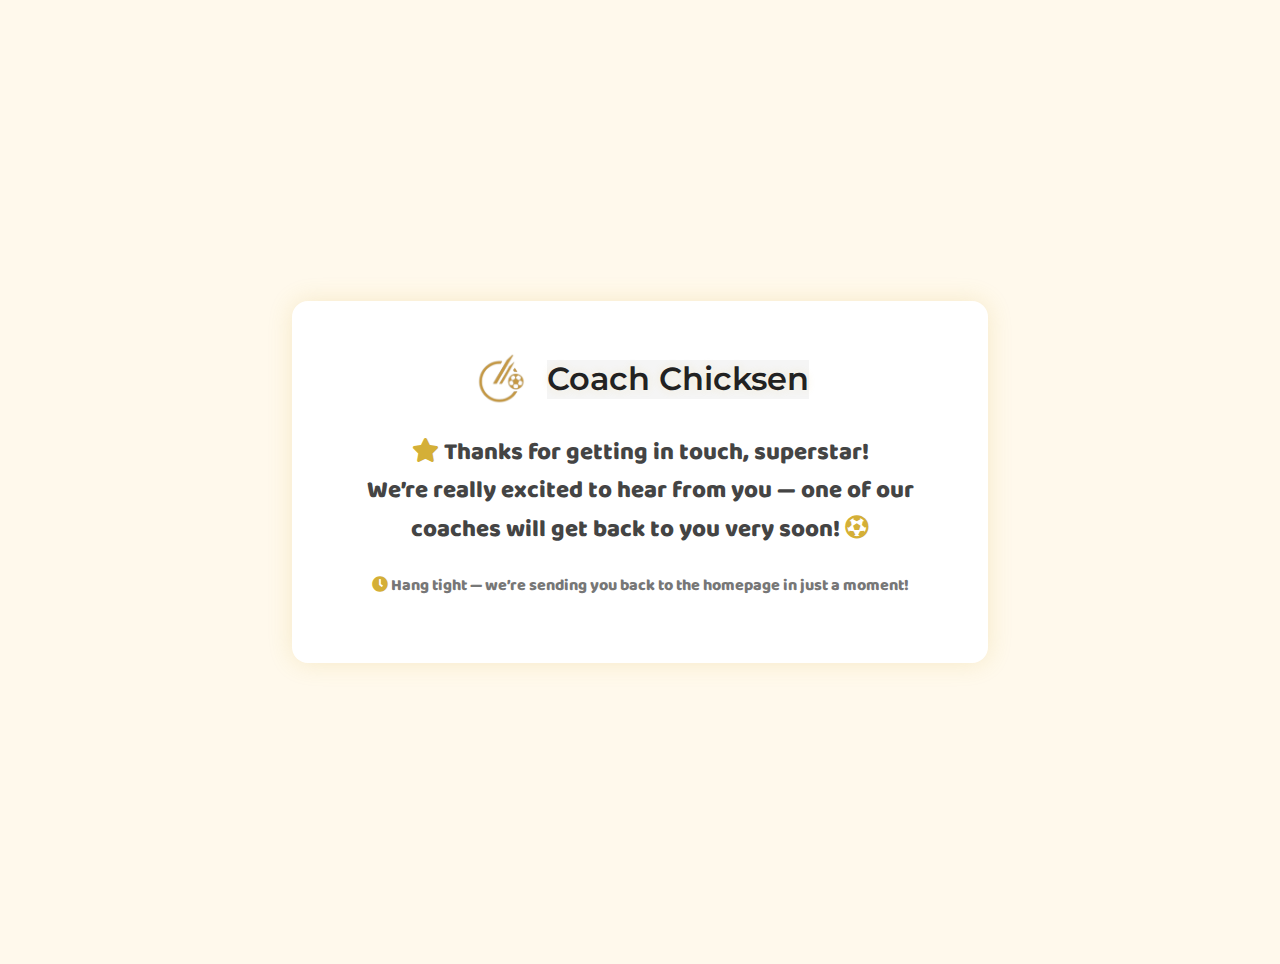
<file: thank-you.html>
<!DOCTYPE html>
<html lang="en">

<head>
    <meta charset="UTF-8" />
    <meta name="viewport" content="width=device-width, initial-scale=1.0" />
    <title>Thank You | Coach Chicksen</title>

    <!-- Google Fonts -->
    <link href="https://fonts.googleapis.com/css2?family=Baloo+2:wght@400;600&display=swap" rel="stylesheet">
    <link href="https://fonts.googleapis.com/css2?family=Montserrat:wght@600&display=swap" rel="stylesheet">

    <!-- Font Awesome -->
    <link rel="stylesheet" href="https://cdnjs.cloudflare.com/ajax/libs/font-awesome/5.15.4/css/all.min.css">

    <!-- Main Site CSS -->
    <link rel="stylesheet" href="css/styles.css" />

    <style>
        body {
            display: flex;
            align-items: center;
            justify-content: center;
            text-align: center;
            flex-direction: column;
            min-height: 100vh;
            background: #fff9ec;
            font-family: 'Baloo 2', sans-serif;
            padding: 2rem;
        }

        .thank-you-container {
            max-width: 600px;
            background: #fff;
            padding: 3rem;
            border-radius: 16px;
            box-shadow: 0 0 25px rgba(212, 175, 55, 0.2);
        }

        .brand-logo {
            text-decoration: none;
            color: #222;
            display: flex;
            align-items: center;
            justify-content: center;
            gap: 1rem;
            margin-bottom: 1.5rem;
        }

        .brand-logo img {
            width: 60px;
            height: auto;
            border-radius: 12px;
        }

        .brand-logo h1 {
            font-size: 2rem;
            font-weight: 600;
            color: #222;
        }

        .thank-you-message {
            font-size: 1.5rem;
            color: #444;
            margin-top: 1rem;
        }

        .thank-you-message span {
            font-size: 2rem;
        }

        .redirect-note {
            margin-top: 1.5rem;
            font-size: 1rem;
            color: #777;
        }
    </style>

    <script>
        // Redirect to home after 10 seconds
        setTimeout(() => {
            window.location.href = 'home.html';
        }, 10000);
    </script>
</head>

<body>
    <div class="thank-you-container">
        <a href="home.html" class="brand-logo tilt">
            <img src="images/coachlogo.jpg" alt="Coach Chicksen Logo" class="logo" />
            <h1 class="brand">Coach Chicksen</h1>
        </a>

        <p class="thank-you-message">
            <i class="fas fa-star"></i> Thanks for getting in touch, superstar! <br>
            We’re really excited to hear from you — one of our coaches will get back to you very soon! <i
                class="fas fa-futbol"></i>
        </p>

        <p class="redirect-note">
            <i class="fas fa-clock"></i> Hang tight — we’re sending you back to the homepage in just a moment!
        </p>
    </div>

</body>

</html>
</file>
<file: css/styles.css>
/* Base Styles */
body {
  font-family: 'Baloo 2', cursive;
  margin: 0;
  padding: 0;
  font-weight: 800;
  background: #f5f5f5;
  color: #111;
}

/* Enhanced Heading Sizes for Better Visual Hierarchy */
h1 {
  font-size: 3rem;
  /* Large for top hero or titles */
  line-height: 1.2;
  color: #111;
  /* rich black */
  text-shadow:
    0 0 5px #ffffffaa,
    /* soft white glow */
    0 0 8px rgba(212, 175, 55, 0.2);
  /* subtle gold hint */
}

h2 {
  font-size: 2.4rem;
  /* Clear section titles */
  line-height: 1.3;
  margin-bottom: 1rem;
  color: #111;
  /* rich black */
  text-shadow:
    0 0 5px #ffffffaa,
    /* soft white glow */
    0 0 8px rgba(212, 175, 55, 0.2);
  /* subtle gold hint */
}

h3 {
  font-size: 1.75rem;
  line-height: 1.3;
  margin-bottom: 0.8rem;
  color: #111;
  /* rich black */
  text-shadow:
    0 0 5px #ffffffaa,
    /* soft white glow */
    0 0 8px rgba(212, 175, 55, 0.2);
  /* subtle gold hint */
}

h4 {
  font-size: 1.4rem;
  color: #111;
  /* rich black */
  text-shadow:
    0 0 5px #ffffffaa,
    /* soft white glow */
    0 0 8px rgba(212, 175, 55, 0.2);
  /* subtle gold hint */
}

h5,
h6 {
  font-size: 1.2rem;
  color: #111;
  /* rich black */
  text-shadow:
    0 0 5px #ffffffaa,
    /* soft white glow */
    0 0 8px rgba(212, 175, 55, 0.2);
  /* subtle gold hint */
}


/* Section Headings */
h2 {
  text-align: center;
  font-weight: 700;
  color: #111;
  /* rich black */
  text-shadow:
    0 0 5px #ffffffaa,
    /* soft white glow */
    0 0 8px rgba(212, 175, 55, 0.2);
  /* subtle gold hint */
}

p {
  font-size: 1.15rem;
  line-height: 1.6;
  margin-bottom: 1rem;
}

/* Brand Logo */
.brand-logo {
  display: flex;
  align-items: center;
  gap: 1rem;
}

.logo {
  height: 60px;
  width: auto;
}

/* Header */
.site-header {
  background: #f5f5f5;
  color: #111;
}

/* Header Content */
.header-content {
  display: flex;
  justify-content: space-between;
  align-items: center;
  padding: 1rem;
}

/* Brand Name */
.brand {
  font-size: 2.5rem;
  font-family: 'Montserrat', sans-serif;
  font-weight: 600;
  background: #f5f5f5;
  color: #111;
  margin: 0;
}

nav ul {
  list-style: none;
  display: flex;
  justify-content: space-between;
  align-items: center;
  flex-wrap: wrap;
  gap: 2rem;
  margin: 0;
  padding: 0;
  width: 100%;
}

nav ul li a {
  background: #f5f5f5;
  color: #111;
  /* Black */
  text-decoration: none;
  font-weight: bold;
  position: relative;
  font-size: 1.2rem;
  /* Bigger text */
  padding: 0.5rem 1rem;
}


nav ul li a::after {
  content: '';
  display: block;
  width: 0%;
  height: 2px;
  background: #f5f5f5;
  transition: width 0.3s;
  position: absolute;
  bottom: -4px;
  left: 0;
}

nav ul li a:hover::after {
  width: 100%;
}

/* --- Glow Additions for Hero & Nav --- */

/* Tilt */
.tilt {
  transition: transform 0.3s ease;
}

.tilt:hover {
  transform: rotate(-1deg) scale(1.03);
}

/* Glowing Text */
.glow-text {
  text-shadow:
    0 0 5px #fff,
    0 0 10px #d4af37,
    0 0 20px #d4af37,
    0 0 30px #d4af37;
}

/* Hero Tagline Glow + Animation */
.hero-tagline.shimmer {
  animation: shimmer 3s infinite ease-in-out;
}

@keyframes shimmer {
  0% {
    text-shadow: 0 0 10px #d4af37, 0 0 20px #d4af37;
  }

  50% {
    text-shadow: 0 0 20px #ffd700, 0 0 40px #ffd700;
  }

  100% {
    text-shadow: 0 0 10px #d4af37, 0 0 20px #d4af37;
  }
}

/* Hero Text Animation */
.hero-animated {
  animation: fadeInUp 1s ease-out both;
}

@keyframes fadeInUp {
  from {
    opacity: 0;
    transform: translateY(30px);
  }

  to {
    opacity: 1;
    transform: translateY(0);
  }
}

/* Buttons */
.btn,
.cta {
  background: #d4af37;
  ;
  color: white;
  padding: 0.75rem 1.5rem;
  border-radius: 30px;
  text-decoration: none;
  font-weight: bold;
  transition: all 0.3s ease;
  cursor: pointer;
  align-self: start;
}

.btn:hover {
  background: #b9931e;
  transform: scale(1.05);
  box-shadow: 0 4px 10px rgba(0, 0, 0, 0.2);
}

.fas {
  color: #d4af37 !important;
}

/* Hero Section */
.hero {
  position: relative;
  height: 90vh;
  background: url('../images/coachchicksenshot.jpg') center/cover no-repeat;
  display: flex;
  justify-content: center;
  align-items: center;
  text-align: center;
}

.hero-text {
  background: rgba(255, 255, 255, 0.5);
  padding: 2.5rem 2rem;
  border-radius: 16px;
  backdrop-filter: blur(6px);
  color: #111;
  max-width: 700px;
  transition: transform 0.3s ease, box-shadow 0.3s ease;
  box-shadow:
    0 0 10px rgba(212, 175, 55, 0.3),
    0 0 20px rgba(212, 175, 55, 0.2);
}

/* Add this for gold glow & hover tilt */
.hero-text.tilt:hover {
  transform: rotate(-1deg) scale(1.03);
  box-shadow:
    0 0 15px rgba(212, 175, 55, 0.5),
    0 0 30px rgba(212, 175, 55, 0.4),
    0 0 40px rgba(212, 175, 55, 0.3);
}

.hero-text.tilt {
  transform: rotate(-0.5deg);
}

.hero-text h1 {
  font-size: 2.75rem;
  margin-bottom: 1rem;
  color: #111;
  text-shadow: 0 0 4px #fff;
}

.hero-text p {
  font-size: 1.3rem;
  color: #111;
  text-shadow: none;
}

/* Learning Through Play */
.learning-play {
  display: flex;
  flex-wrap: wrap;
  padding: 4rem 2rem;
  gap: 2rem;
  max-width: 1200px;
  margin: 0 auto;
  /* Center it */
  align-items: center;
}

.learning-card {
  background: #f5f5f5;
  color: #111;
  padding: 2rem;
  border-radius: 12px;
  box-shadow: 0 0 10px rgba(212, 175, 55, 0.1);
  transition: transform 0.3s ease, box-shadow 0.3s ease;
  height: 100%;
  display: flex;
  flex-direction: column;
  justify-content: center;
}

.learning-card:hover {
  transform: translateY(-5px) scale(1.02);
  box-shadow: 0 20px 40px rgba(0, 0, 0, 0.15);
}

.text-side {
  flex: 1;
}

.image-side {
  flex: 1;
}

.image-side img {
  width: 100%;
  border-radius: 10px;
  transition: transform 0.3s ease;
}

.image-side img:hover {
  transform: scale(1.03);
  box-shadow: 0 8px 16px rgba(0, 0, 0, 0.15);
}

/* Programs Section */
.programs {
  background: #f5f5f5;
  padding: 2rem;
  margin-bottom: 5rem;
}

.program-grid {
  display: flex;
  justify-content: center;
  flex-wrap: wrap;
  gap: 4rem;
  /* tighter spacing between cards */
}

/* Program Wrapper */
.program-image-wrapper {
  display: flex;
  flex-direction: column;
  align-items: stretch;
  background: #f5f5f5;
  border-radius: 12px;
  box-shadow: 0 10px 30px rgba(0, 0, 0, 0.1);
  overflow: hidden;
  max-width: 450px;
  /* increased from 350px */
  flex-grow: 1;
  margin: 0;
  /* allow proper spacing via flex gap */
}

/* Program Image */
.program-image {
  width: 100%;
  height: 260px;
  /* taller image */
  object-fit: cover;
  border-radius: 12px 12px 0 0;
  display: block;
}

/* Program Card */
.program-card {
  padding: 1.5rem;
  font-size: 1.1rem;
  text-align: center;
  transition: all 0.3s ease;
}

.program-image-wrapper img.program-image {
  width: 100%;
  height: 180px;
  object-fit: cover;
  border-radius: 12px 12px 0 0;
  display: block;
}


.program-card:hover {
  transform: translateY(-5px);
  box-shadow:
    0 0 15px rgba(212, 175, 55, 0.5),
    0 0 30px rgba(212, 175, 55, 0.4),
    0 0 40px rgba(212, 175, 55, 0.3);
}

.text-side,
.image-side {
  display: flex;
  align-items: stretch;
}

/* Latest News */
.latest-news {
  background: #f5f5f5;
  padding: 3rem 2rem;
  text-align: center;
  margin-top: 3rem;
}

.news-banner img {
  width: 100%;
  max-height: 300px;
  object-fit: cover;
  border-radius: 10px;
  margin: 1rem 0;
  transition: transform 0.3s ease;
}

.news-banner img:hover {
  transform: scale(1.03);
  box-shadow: 0 8px 16px rgba(212, 175, 55, 0.15);
}

/* Extras Section */
.extras {
  display: grid;
  grid-template-columns: repeat(auto-fit, minmax(250px, 1fr));
  gap: 2rem;
  padding: 4rem 2rem;
  background: #f5f5f5;
}

.extra-card {
  background: #f5f5f5;
  padding: 2rem;
  border-radius: 10px;
  text-align: center;
  box-shadow: 0 0 8px rgba(0, 0, 0, 0.1);
  transition: transform 0.3s ease, box-shadow 0.3s ease;
  cursor: pointer;
}

.extra-card:hover {
  transform: translateY(-5px);
  box-shadow: 0 10px 20px rgba(0, 0, 0, 0.15);
}

.tilt.glow:hover {
  box-shadow:
    0 0 15px rgba(212, 175, 55, 0.6),
    0 0 30px rgba(212, 175, 55, 0.5),
    0 0 45px rgba(212, 175, 55, 0.4);
  transform: translateY(-5px) scale(1.03);
}

.learning-card:hover,
.program-card:hover,
.extra-card:hover {
  box-shadow:
    0 0 15px rgba(212, 175, 55, 0.5),
    0 0 30px rgba(212, 175, 55, 0.4),
    0 0 40px rgba(212, 175, 55, 0.3);
  transform: scale(1.03);
}

/* Base flex container for the section */
#about.learning-play {
  display: flex;
  align-items: center;
  /* vertical center */
  justify-content: space-between;
  /* space evenly */
  max-width: 1200px;
  margin: 0 auto;
  gap: 2rem;
  padding: 4rem 2rem;
}

/* Left and right image containers */
#about .image-side {
  flex: 1 1 20%;
  /* take about 20% width */
  display: flex;
  justify-content: center;
  align-items: center;
}

/* Text box centered and wider */
#about .text-side {
  flex: 1 1 55%;
  /* bigger width for text */
  display: flex;
  align-items: center;
  /* vertically center text */
}

/* Style images to keep portrait aspect ratio and be tall */
#about .image-side img {
  max-height: 400px;
  /* or adjust to your preferred max height */
  width: auto;
  border-radius: 10px;
  transition: transform 0.3s ease;
  object-fit: cover;
}

#about .left-image img {
  max-height: 500px;
  width: auto;
}

#about .image-side img:hover {
  transform: scale(1.03);
  box-shadow: 0 8px 16px rgba(0, 0, 0, 0.15);
}

#about .right-image img {
  max-height: 500px;
  /* a bit taller than left */
  width: auto;
  margin-top: 1.5rem;
  /* keep your existing spacing */
}

/* Learning card inside text-side fills container nicely */
#about .learning-card {
  width: 100%;
}
/* About.html */
.about-profile {
  background: #f5f5f5;
  padding: 4rem 2rem;
  display: flex;
  justify-content: center;
  align-items: center;
  flex-direction: column;
}

.profile-wrapper {
  display: flex;
  flex-direction: column-reverse;
  gap: 2rem;
  max-width: 1100px;
  align-items: center;
  text-align: center;
}

.profile-image img {
  width: 100%;
  max-width: 350px;
  height: 450px; /* NEW: taller height */
  object-fit: cover; /* Ensures no stretching */
  border-radius: 16px;
  box-shadow: 0 0 15px rgba(212, 175, 55, 0.3);
}

.profile-content {
  max-width: 700px;
}

.profile-content h2 {
  font-size: 2.25rem;
  margin-bottom: 1rem;
  color: #111;
  text-shadow: 0 0 4px #fff;
}

.profile-content p {
  font-size: 1.15rem;
  line-height: 1.7;
  margin-bottom: 1.2rem;
  color: #111;
}

@media (min-width: 768px) {
  .profile-wrapper {
    flex-direction: row;
    text-align: left;
  }

  .profile-image img {
    width: 350px;
  }
}

/* Location Section */
.location-section {
  padding: 4rem 2rem;
  background: #f9f9f9;
}

.location-info-grid {
  display: flex;
  flex-direction: column;
  gap: 2rem;
  margin-top: 2rem;
}


.location-details {
  background: #fff;
  border-radius: 12px;
  padding: 2rem;
  box-shadow: 0 0 20px rgba(212, 175, 55, 0.1);
  flex: 1;
}

.location-details h3 {
  font-size: 1.3rem;
  margin-top: 1rem;
  margin-bottom: 0.75rem;
  color: #111;
}

.location-details ul.session-times {
  list-style: none;
  padding-left: 0;
  margin-bottom: 1.5rem;
}

.location-details ul.session-times li {
  margin-bottom: 1rem;
  font-size: 1.05rem;
  line-height: 1.6;
}

.location-details p,
.location-details a {
  font-size: 1.1rem;
  color: #111;
  line-height: 1.6;
}
.lead-text {
  text-align: center;
  max-width: 700px;
  margin: 0 auto 2rem auto;
  font-size: 1.2rem;
  line-height: 1.6;
  color: #111;
}

.map-container {
  flex: 1;
  height: auto;
  min-height: 100%;
  border-radius: 12px;
  overflow: hidden;
  box-shadow: 0 0 20px rgba(212, 175, 55, 0.1);
  display: flex;
}

.map-container iframe {
  width: 100%;
  height: 100%;
  min-height: 500px; /* Ensures vertical size */
}



@media (min-width: 768px) {
  .location-info-grid {
    flex-direction: row;        /* Make it horizontal */
    align-items: stretch;       /* Make both children stretch to same height */
  }
}
/*Classes */
.card-content {
  padding: 1.5rem;
  text-align: center;
}
.section-heading {
  text-align: center;
}

.card-content h2 {
  margin-bottom: 1rem;
  color: #111;
  font-size: 1.5rem;
}
.benefits-grid {
  display: flex;
  flex-wrap: wrap;
  justify-content: center;
  gap: 2rem;
  margin-top: 2rem;
}

.benefit-box {
  background: #fff;
  padding: 2rem;
  border-radius: 12px;
  text-align: center;
  max-width: 300px;
  box-shadow: 0 0 20px rgba(212, 175, 55, 0.08);
  transition: transform 0.3s ease;
}

.benefit-box:hover {
  transform: translateY(-5px);
}

.benefit-box h3 {
  margin-top: 1rem;
  font-size: 1.25rem;
  color: #111;
}

.image-grid {
  display: grid;
  grid-template-columns: repeat(auto-fit, minmax(280px, 1fr));
  gap: 1.5rem;
  margin-top: 2rem;
}

.image-grid img {
  width: 100%;
  height: 320px;
  object-fit: cover;
  border-radius: 12px;
  box-shadow: 0 0 15px rgba(0, 0, 0, 0.1);
}


/*------------------------------------
  Footer
------------------------------------*/
/* Footer */
.footer {
  text-align: center;
  padding: 1rem;
  background: #222;
  color: white;
}

/* Entire Footer Background */
.premium-footer {
  background-color: #000;
  /* One seamless black background */
  color: #ccc;
  padding-top: 4rem;
  /* add some padding */
}

/* Equal column layout */
.premium-footer .footer-container {
  display: grid;
  grid-template-columns: 1fr 1fr 1fr;
  /* Equal columns */
  gap: 3rem;
  padding: 1rem;
}

/* Coach Chicksen Footer Title */
.footer-title {
  text-align: center;
  color: #d4af37;
  font-size: 2rem;
  margin-bottom: 2rem;
}

/* Equal column layout */
.premium-footer .footer-container {
  display: grid;
  grid-template-columns: 1fr 1fr 1fr;
  /* Equal columns */
  gap: 3rem;
  padding: 1rem;
}

/* Icons */
.footer-info .icon,
.footer-form h4 .icon,
.footer-subscribe h4 .icon {
  color: #d4af37;
  margin-right: 0.5rem;
}

/* Align text under headings */
.footer-form h4,
.footer-info h4,
.footer-subscribe h4 {
  display: flex;
  align-items: center;
  justify-content: center;
  gap: 0.5rem;
}

/* Center content inside each section */
.footer-form,
.footer-info,
.footer-subscribe {
  text-align: center;
}

/* Responsive fix for even spacing */
@media (max-width: 768px) {
  .premium-footer .footer-container {
    grid-template-columns: 1fr;
  }

  .footer-title {
    font-size: 1.75rem;
    margin-bottom: 1rem;
  }

  .footer-form,
  .footer-info,
  .footer-subscribe {
    text-align: center;
  }
}


/* Responsive Grid */
@media (max-width: 768px) {
  .premium-footer .footer-container {
    grid-template-columns: 1fr;
  }

  .premium-footer .contact-form input,
  .premium-footer .contact-form textarea,
  .premium-footer .contact-form select {
    width: 100%;
  }
}

/* Headings White */
.premium-footer h3,
.premium-footer h4 {
  color: #fff;
  margin-bottom: 1rem;
}

/* Phone & Email gold */
.footer-info a[href^="tel"],
.footer-info a[href^="mailto"],
.footer-info i.fa-phone-alt,
.footer-info i.fa-envelope {
  color: #d4af37;
  font-weight: bold;
}

/* Contact Form Styling */
.contact-form input,
.contact-form textarea,
.contact-form select {
  width: 100%;
  padding: 0.8rem;
  margin-bottom: 1rem;
  border-radius: 6px;
  border: none;
  font-family: inherit;
  font-size: 1rem;
  box-sizing: border-box;
}

.contact-form button.cta-button {
  background-color: #d4af37;
  color: #111;
  padding: 0.8rem 1.5rem;
  border: none;
  border-radius: 4px;
  font-weight: bold;
  cursor: pointer;
  transition: background 0.3s ease;
}

.contact-form button.cta-button:hover {
  background-color: #b48a2c;
}

/* Social Icons - No gap from above */
#footer-bottom {
  padding: 0.5rem 0 0;
  margin: 0;
  display: flex;
  flex-direction: column;
  align-items: center;
  gap: 1rem;
  background-color: #000;
  color: #888;
  text-align: center;
}

/* Push icons flush to bottom visually */
.footer-bottom-content {
  display: flex;
  flex-direction: column;
  align-items: center;
}

.footer-info {
  padding-top: 2.5rem;
}

/* Social Icons Styling */
.social-icons {
  list-style: none;
  padding: 0;
  margin-bottom: 1rem;
  display: flex;
  justify-content: center;
  gap: 1.2rem;
}

.social-icons li {
  position: relative;
  display: inline-block;
}

.social-icons a {
  position: relative;
  color: #d4af37;
  font-size: 1.4rem;
  transition: opacity 0.3s ease;
}

.social-icons a:hover {
  opacity: 0.75;
}

/* Footer Info Link Styling */
#footer-info a {
  color: #d4af37;
  text-decoration: none;
}

/* Make location icon gold */
.gold-icon i.fa-map-marker-alt {
  color: #d4af37;
}

/* Improve spacing in contact info */
.footer-info .icon {
  margin-right: 0.5rem;
}

/* Form Field Hover Effects */
.contact-form input:hover,
.contact-form textarea:hover,
.contact-form select:hover {
  background-color: #f7f7f7;
  outline: 2px solid #d4af37;
  transition: all 0.2s ease;
}

/* Optional: Focus effect for accessibility */
.contact-form input:focus,
.contact-form textarea:focus,
.contact-form select:focus {
  outline: 2px solid #d4af37;
  background-color: #fff;
}

/* Responsive */
@media (max-width: 768px) {
  .premium-footer {
    padding: 2rem 1rem;
  }

  .premium-footer .footer-container {
    grid-template-columns: 1fr;
    padding: 0;
    gap: 2rem;
  }

  .premium-footer .contact-form input,
  .premium-footer .contact-form textarea,
  .premium-footer .contact-form select {
    width: 100%;
  }

  #footer-bottom {
    padding: 1.5rem 1rem 2rem;
  }

  @media (max-width: 768px) {
    .premium-footer .footer-container {
      grid-template-columns: 1fr;
    }

    .footer-subscribe {
      order: 3;
      margin-top: 2rem;
    }
  }
}

.footer-subscribe {
  background-color: #000;
  /* Match the full black background */
  padding: 1rem;
  border-radius: 8px;
  color: #fff;
  display: flex;
  flex-direction: column;
  justify-content: center;
  text-align: center;
}

.subscribe-form {
  display: flex;
  flex-wrap: wrap;
  gap: 0.5rem;
  margin-top: 1rem;
}

.subscribe-subtitle {
  margin-top: -0.5rem;
  margin-bottom: 1rem;
  color: #ccc;
  font-size: 0.95rem;
}


.footer-subscribe .subscribe-form {
  max-width: 500px;
  margin: 1rem auto 0;
}

.subscribe-box input[type="email"] {
  flex: 1;
  padding: 0.8rem 1rem;
  border: none;
  border-radius: 6px;
  background: #2c2c2c;
  color: #fff;
  font-size: 1rem;
  font-family: inherit;
  box-sizing: border-box;
}


.subscribe-box button.cta-button {
  background-color: #d4af37;
  color: #111;
  padding: 0.8rem 1.5rem;
  border: none;
  border-radius: 4px;
  font-weight: bold;
  cursor: pointer;
  transition: background 0.3s ease;
}

.subscribe-box button.cta-button:hover {
  background-color: #b48a2c;
}


.subscribe-box button.cta-button:hover {
  background-color: #b9972f;
}

.success-message {
  margin-top: 1rem;
  color: #d4af37;
  font-weight: bold;
}

.subscribe-form input[type="email"] {
  display: block !important;
}

.subscribe-box input::placeholder {
  color: #fff;
  opacity: 0.7;
  /* optional: slightly dim for subtlety */
}

.premium-footer button.cta-button,
.subscribe-box button.cta-button {
  font-family: inherit;
  /* same font as footer */
  font-weight: 600;
  /* match footer font weight */
  font-size: 1rem;
  /* consistent sizing */
  letter-spacing: 0.5px;
  /* subtle letter spacing */
}

/* ----------------------------
   RESPONSIVE STYLES
----------------------------- */
@media (max-width: 1024px) {
  .header-content {
    flex-direction: column;
    gap: 1rem;
  }

  nav ul {
    flex-wrap: wrap;
    justify-content: center;
    gap: 1rem;
    width: auto;
  }
}

@media (max-width: 768px) {

  /* Hero */
  .hero {
    height: auto;
    padding: 4rem 2rem;
    background-position: center center;
  }

  .hero-text {
    padding: 1.5rem;
    font-size: 90%;
  }

  /* Header */
  .brand {
    font-size: 1.5rem;
    text-align: center;
  }

  .logo {
    height: 50px;
  }

  /* Learning Through Play */
  .learning-play {
    flex-direction: column;
    padding: 2rem 1rem;
    gap: 2rem;
  }

  .text-side,
  .image-side {
    width: 100%;
    flex: none;
  }

  .learning-card {
    padding: 1.5rem;
  }

  /* Extras / Program Cards */
  .program-grid,
  .extras {
    grid-template-columns: 1fr;
    padding: 2rem 1rem;
  }

  /* News Banner */
  .news-banner img {
    max-height: 200px;
  }

  /* Buttons */
  .btn,
  .cta {
    width: auto;
    font-size: 0.95rem;
    padding: 0.6rem 1.2rem;
  }
}

@media (max-width: 480px) {
  nav ul {
    flex-direction: column;
    gap: 0.75rem;
    padding: 0;
  }

  nav ul li a {
    font-size: 1rem;
    padding: 0.4rem 0.8rem;
  }

  .hero-text h1 {
    font-size: 1.8rem;
  }

  .hero-text p {
    font-size: 1rem;
  }

  .learning-card {
    font-size: 0.95rem;
  }

  .footer {
    font-size: 0.9rem;
  }
}
</file>
